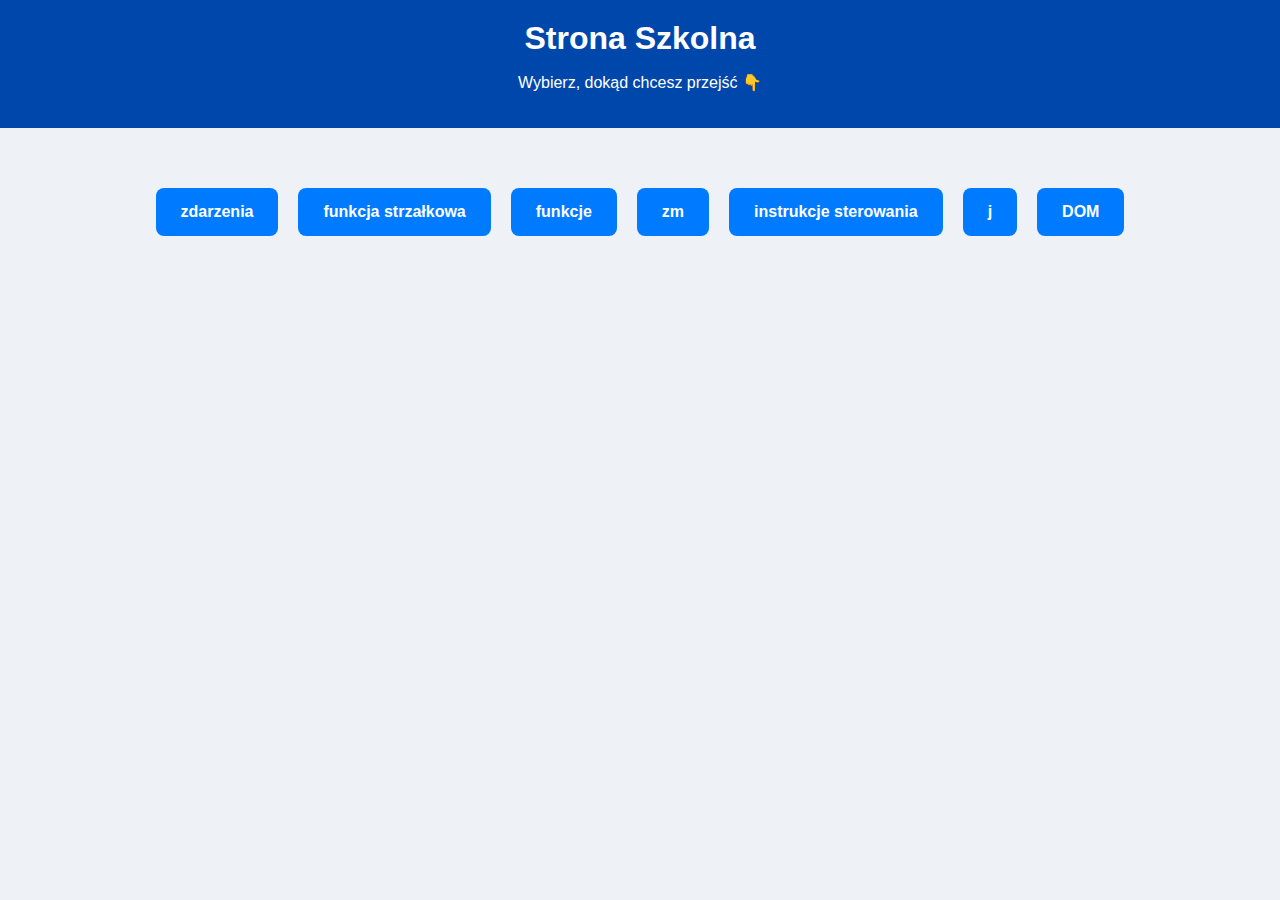
<file: index.html>
<!DOCTYPE html>
<html lang="pl">
<head>
  <meta charset="UTF-8">
  <meta name="viewport" content="width=device-width, initial-scale=1.0">
  <title>Strona Szkolna </title>
  <style>
    body {
      font-family: Arial, sans-serif;
      background: #eef2f7;
      color: #222;
      text-align: center;
      margin: 0;
      padding: 0;
    }
    header {
      background-color: #0047ab;
      color: white;
      padding: 20px 0;
    }
    h1 {
      margin: 0;
    }
    main {
      padding: 30px;
    }
    .linki {
      display: flex;
      flex-wrap: wrap;
      justify-content: center;
      gap: 20px;
      margin-top: 30px;
    }
    .linki a {
      display: inline-block;
      text-decoration: none;
      background-color: #007bff;
      color: white;
      padding: 15px 25px;
      border-radius: 8px;
      transition: 0.2s;
      font-weight: bold;
    }
    .linki a:hover {
      background-color: #0056b3;
    }
    footer {
      margin-top: 40px;
      padding: 10px;
      background: #0047ab;
      color: white;
      font-size: 14px;
    }
  </style>
</head>
<body>

  <header>
    <h1>Strona Szkolna</h1>
    <p>Wybierz, dokąd chcesz przejść 👇</p>
  </header>

  <main>
    <div class="linki">
      <a href="Zdarzenia.html">zdarzenia</a>
      <a href="funkcjastrzałkowa.html">funkcja strzałkowa</a>
      <a href="funkcjeee.html">funkcje</a>
      <a href="zm.html"> zm</a>
      <a href="inst-sterowania.html">instrukcje sterowania </a>
      <a href="js.html">j </a>
      <a href="dom.html">DOM</a>
</file>
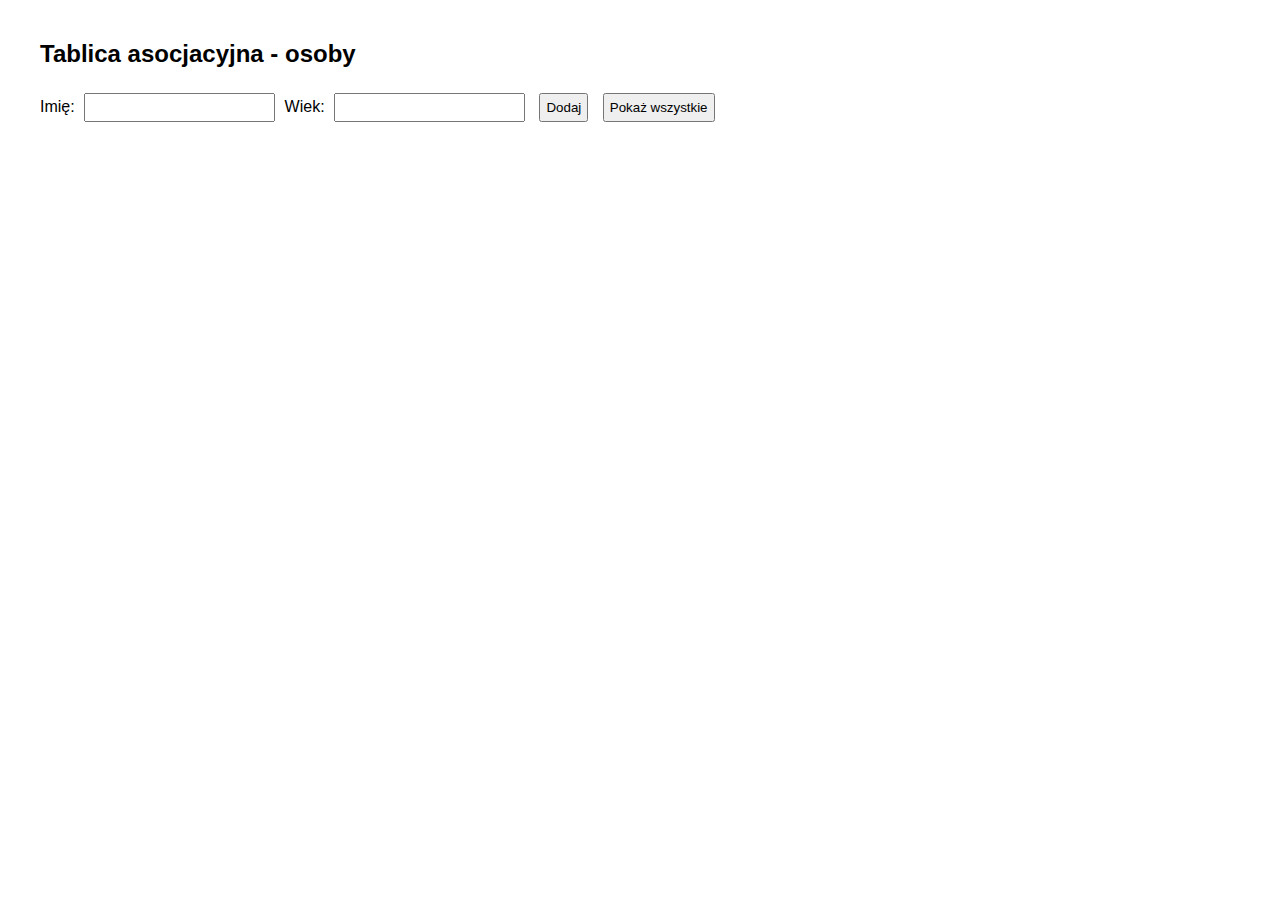
<file: asosjacja.html>
<!DOCTYPE html>
<html lang="pl">
<head>
<meta charset="UTF-8">
<title>Tablica asocjacyjna</title>
<style>
body{
    font-family: Arial;
    margin:40px;
}
input, button{
    margin:5px;
    padding:5px;
}
#wynik{
    margin-top:20px;
}
</style>
</head>
<body>

<h2>Tablica asocjacyjna - osoby</h2>

<label>Imię:</label>
<input type="text" id="imie">

<label>Wiek:</label>
<input type="number" id="wiek">

<button onclick="dodaj()">Dodaj</button>
<button onclick="pokaz()">Pokaż wszystkie</button>

<div id="wynik"></div>

<script>

// tablica asocjacyjna (obiekt)
let osoby = {};

function dodaj(){
    let imie = document.getElementById("imie").value;
    let wiek = document.getElementById("wiek").value;

    if(imie !== "" && wiek !== ""){
        osoby[imie] = wiek; // klucz = imię, wartość = wiek
        alert("Dodano osobę");
    }
}

function pokaz(){
    let tekst = "";

    for(let klucz in osoby){
        tekst += klucz + " ma " + osoby[klucz] + " lat<br>";
    }

    document.getElementById("wynik").innerHTML = tekst;
}

</script>

</body>
</html>
</file>
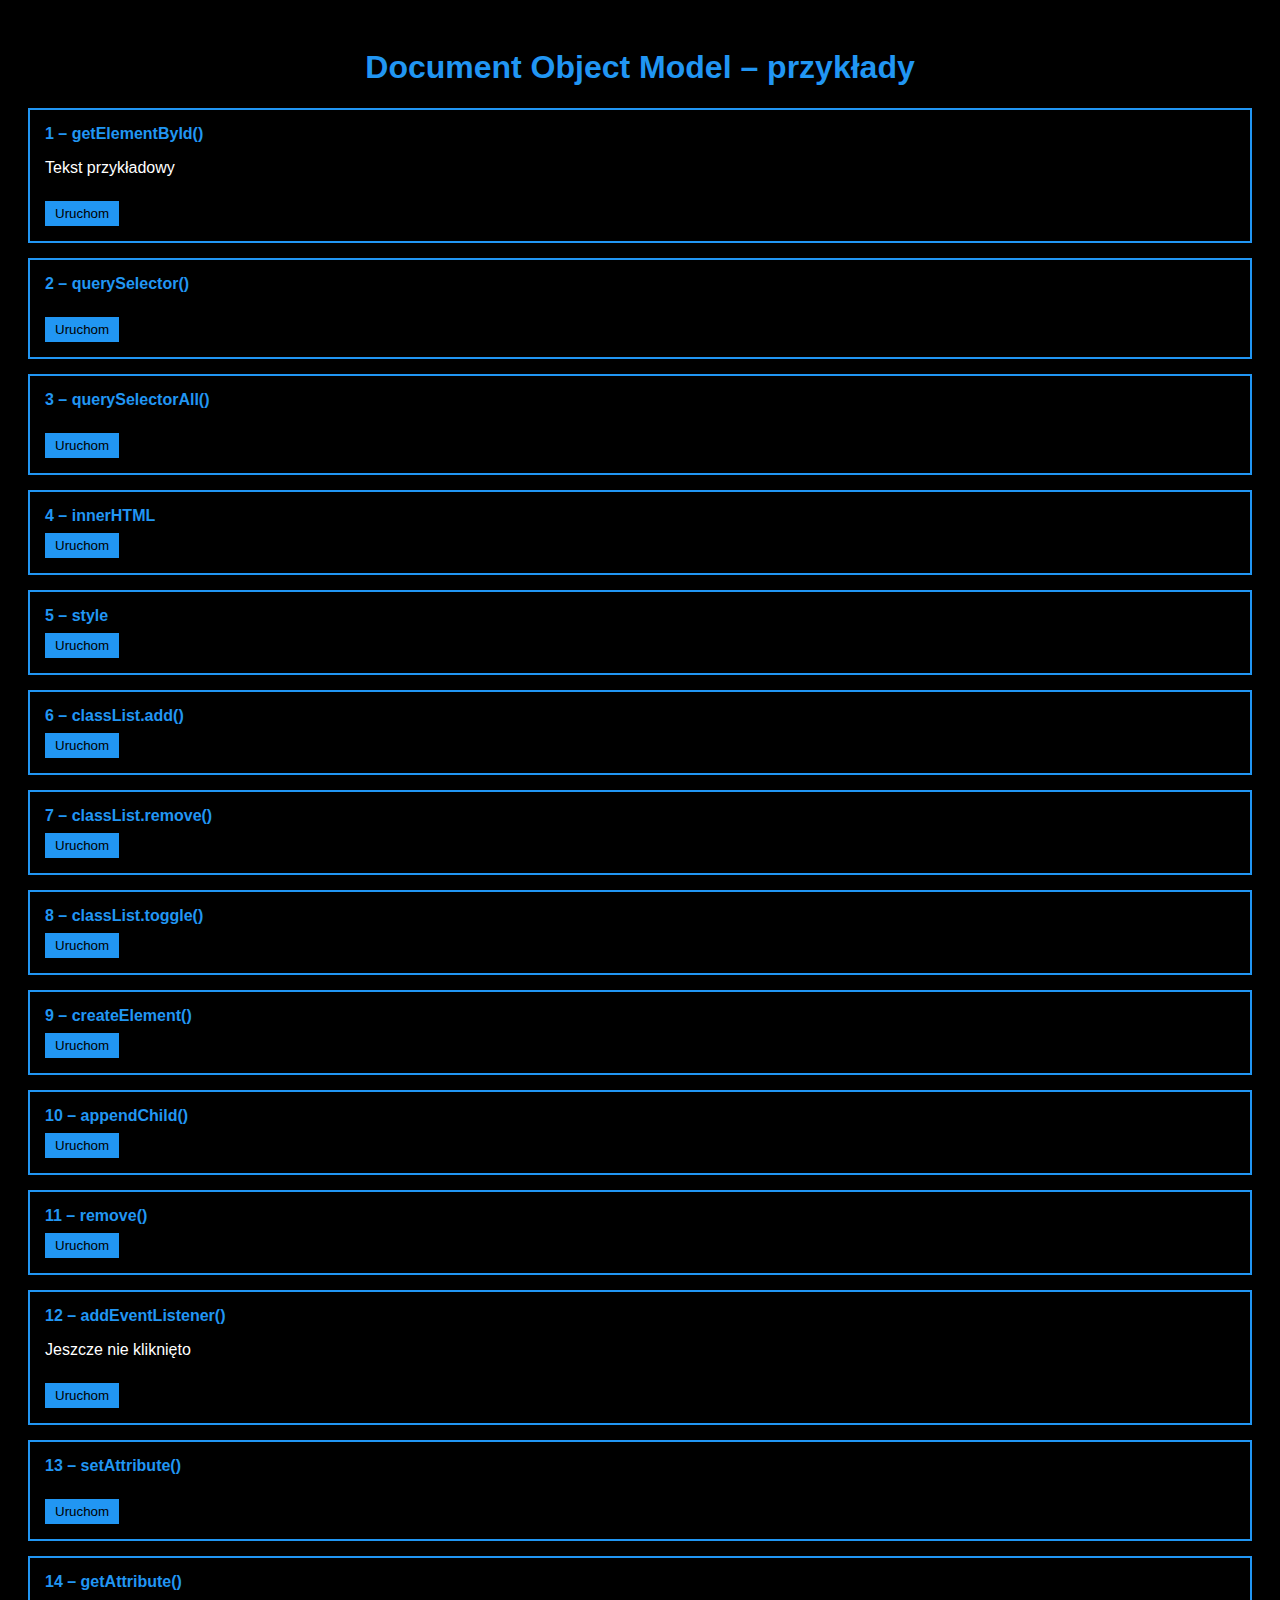
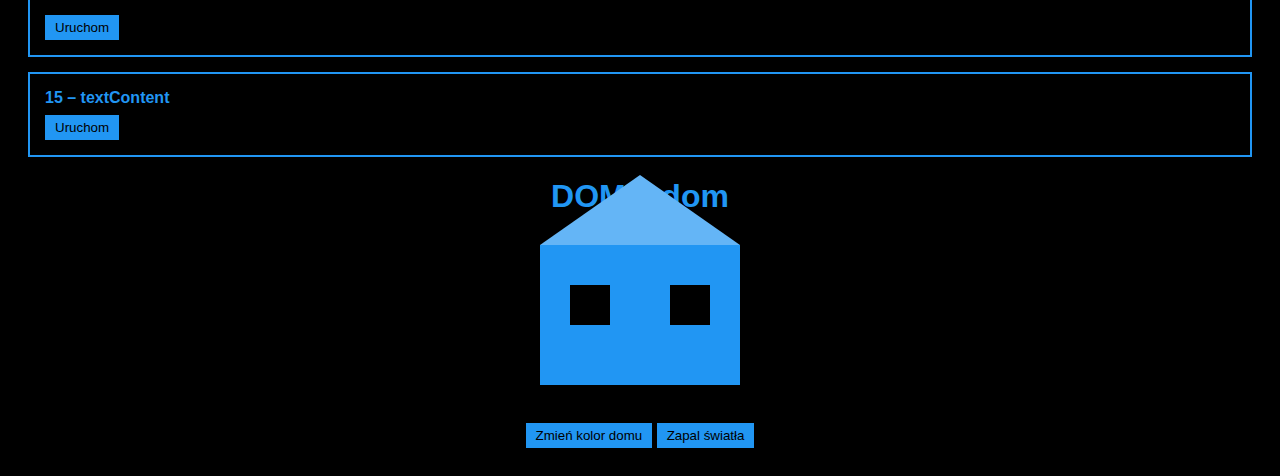
<file: dom.html>
<!DOCTYPE html>
<html lang="pl">
<head>
<meta charset="UTF-8">
<title>DOM – przykłady</title>

<style>
body {
    background-color: #000;
    color: #fff;
    font-family: Arial, sans-serif;
    padding: 20px;
}

h1 {
    color: #2196f3;
    text-align: center;
}

.example {
    border: 2px solid #2196f3;
    padding: 15px;
    margin-bottom: 15px;
}

.title {
    color: #2196f3;
    font-weight: bold;
}

button {
    background-color: #2196f3;
    color: #000;
    border: none;
    padding: 5px 10px;
    margin-top: 8px;
    cursor: pointer;
}

button:hover {
    background-color: #64b5f6;
}

.active {
    background: yellow;
    color: black;
}

/* DOM – dom */
.house {
    width: 200px;
    height: 140px;
    background: #2196f3;
    margin: 30px auto;
    position: relative;
}

.roof {
    width: 0;
    height: 0;
    border-left: 100px solid transparent;
    border-right: 100px solid transparent;
    border-bottom: 70px solid #64b5f6;
    position: absolute;
    top: -70px;
}

.window {
    width: 40px;
    height: 40px;
    background: black;
    position: absolute;
    top: 40px;
    left: 30px;
}

.window.right {
    left: 130px;
}
</style>
</head>

<body>

<h1>Document Object Model – przykłady</h1>

<div class="example">
<div class="title">1 – getElementById()</div>
<p id="ex1">Tekst przykładowy</p>
<button onclick="document.getElementById('ex1').innerText='Tekst zmieniony'">
Uruchom
</button>
</div>

<div class="example">
<div class="title">2 – querySelector()</div>
<p id="qsResult"></p>
<button onclick="
document.querySelector('body').style.background='#111';
qsResult.innerText='Zmieniono tło strony';
">
Uruchom
</button>
</div>

<div class="example">
<div class="title">3 – querySelectorAll()</div>
<p id="qsaResult"></p>
<button onclick="
let el=document.querySelectorAll('.example');
el.forEach(e=>e.style.background='#111');
qsaResult.innerText='Zmieniono '+el.length+' elementów';
">
Uruchom
</button>
</div>

<div class="example">
<div class="title">4 – innerHTML</div>
<button onclick="this.innerHTML='<b>Zmieniono HTML</b>'">
Uruchom
</button>
</div>

<div class="example">
<div class="title">5 – style</div>
<button onclick="this.style.color='yellow'">
Uruchom
</button>
</div>

<div class="example">
<div class="title">6 – classList.add()</div>
<button onclick="this.classList.add('active')">
Uruchom
</button>
</div>

<div class="example">
<div class="title">7 – classList.remove()</div>
<button onclick="this.classList.remove('active')">
Uruchom
</button>
</div>

<div class="example">
<div class="title">8 – classList.toggle()</div>
<button onclick="this.classList.toggle('active')">
Uruchom
</button>
</div>

<div class="example">
<div class="title">9 – createElement()</div>
<button onclick="
let p=document.createElement('p');
p.innerText='Nowy element dodany';
this.parentElement.appendChild(p);
">
Uruchom
</button>
</div>

<div class="example">
<div class="title">10 – appendChild()</div>
<button onclick="
let hr=document.createElement('hr');
document.body.appendChild(hr);
">
Uruchom
</button>
</div>

<div class="example">
<div class="title">11 – remove()</div>
<button onclick="this.parentElement.remove()">
Uruchom
</button>
</div>

<div class="example">
<div class="title">12 – addEventListener()</div>
<p id="result12">Jeszcze nie kliknięto</p>
<button id="btn12">Uruchom</button>
</div>

<div class="example">
<div class="title">13 – setAttribute()</div>
<p id="setAttr"></p>
<button onclick="
this.setAttribute('disabled','true');
setAttr.innerText='Przycisk został zablokowany';
">
Uruchom
</button>
</div>

<div class="example">
<div class="title">14 – getAttribute()</div>
<p id="attrResult"></p>
<button onclick="
attrResult.innerText='disabled = '+this.getAttribute('disabled');
">
Uruchom
</button>
</div>

<div class="example">
<div class="title">15 – textContent</div>
<button onclick="this.textContent='Gotowe'">
Uruchom
</button>
</div>

<h1>DOM – dom</h1>

<div class="house" id="house">
    <div class="roof"></div>
    <div class="window"></div>
    <div class="window right"></div>
</div>

<div style="text-align:center;">
<button onclick="house.style.background='orange'">
Zmień kolor domu
</button>

<button onclick="
document.querySelectorAll('.window')
.forEach(w=>w.style.background='yellow');
">
Zapal światła
</button>
</div>

<script>
document.getElementById("btn12").addEventListener("click", function(){
    document.getElementById("result12").textContent =
    "Kliknięto – addEventListener działa";
});
</script>

</body>
</html>
</file>
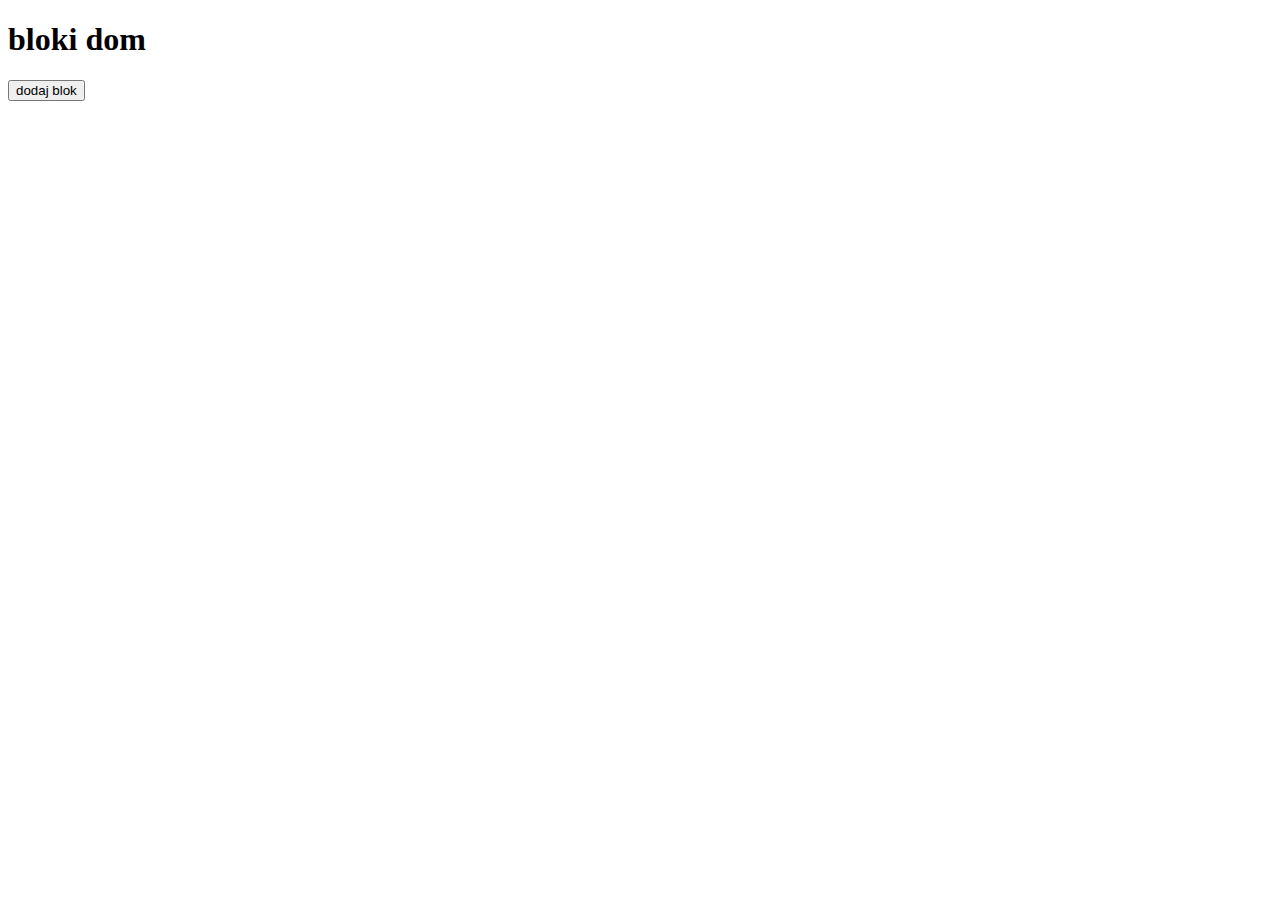
<file: dom2.html>
<!DOCTYPE html>
<html lang="pl">
<head>
    <meta charset="UTF-8">
    <meta name="viewport" content="width=device-width, initial-scale=1.0">
    <title>Document</title>
</head>
<body>
    <h1>bloki dom </h1>
    <button id="addBtn">dodaj blok</button>
    <div id="container"></div>
    <script>


const container = document.getElementById("container");
const addBtn = document.getElementById("addBtn");

let counter = 1;
let dragged = null;

// funkcja losowego koloru
function randomColor(){
  return `hsl(${Math.random()*360},70%,75%)`;
}

// przeciąganie
function addDragEvents(element){

  element.addEventListener("dragstart",()=>{
    dragged = element;
    element.style.opacity="0.5";
  });

  element.addEventListener("dragend",()=>{
    element.style.opacity="1";
  });

  element.addEventListener("dragover",(e)=>{
    e.preventDefault();
  });

  element.addEventListener("drop",(e)=>{
    e.preventDefault();

    if(dragged !== element){
      const boxes=[...container.children];

      const draggedIndex=boxes.indexOf(dragged);
      const targetIndex=boxes.indexOf(element);

      if(draggedIndex < targetIndex){
        element.after(dragged);
      }else{
        element.before(dragged);
      }
    }

  });

}

// tworzenie bloku
function createBox(text){

  const div=document.createElement("div");
  div.className="box";
  div.draggable=true;

  div.style.backgroundColor=randomColor();

  const span=document.createElement("span");
  span.textContent=text;

  const editBtn=document.createElement("button");
  editBtn.textContent="Edytuj";

  editBtn.onclick=()=>{
    const newText=prompt("Nowy tekst:",span.textContent);
    if(newText) span.textContent=newText;
  };

  const removeBtn=document.createElement("button");
  removeBtn.textContent="Usuń";

  removeBtn.onclick=()=>{
    div.remove();
  };

  div.append(span,editBtn,removeBtn);

  addDragEvents(div);

  return div;
}

// dodawanie bloków
addBtn.onclick=()=>{
  container.appendChild(createBox("Blok "+counter++));
};


    </script>
</body>
</html>
</file>
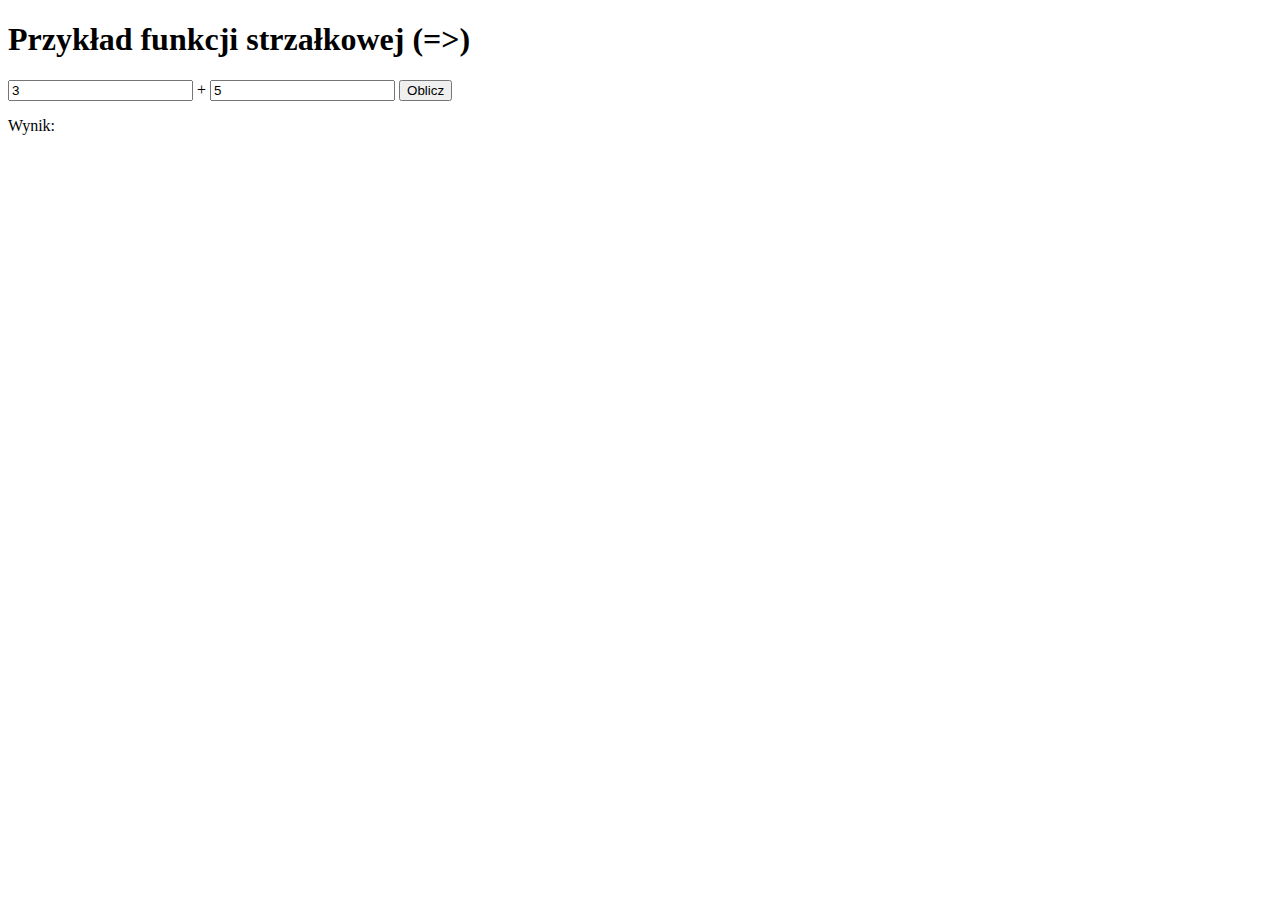
<file: funkcjastrzałkowa.html>
<!DOCTYPE html>
<html lang="pl">
<head>
  <meta charset="UTF-8">
  <title>Funkcja strzałkowa =></title>
</head>
<body>
  <h1>Przykład funkcji strzałkowej (=>)</h1>

  <input id="a" type="number" value="3"> +
  <input id="b" type="number" value="5">
  <button id="sumBtn">Oblicz</button>

  <p id="result">Wynik: </p>

  <script>
    // funkcja strzałkowa (arrow function)
    const dodaj = (x, y) => x + y;

    document.getElementById("sumBtn").addEventListener("click", () => {
      const a = Number(document.getElementById("a").value);
      const b = Number(document.getElementById("b").value);
      const wynik = dodaj(a, b);
      document.getElementById("result").textContent = "Wynik: " + wynik;
    });
  </script>
</body>
</html>
</file>
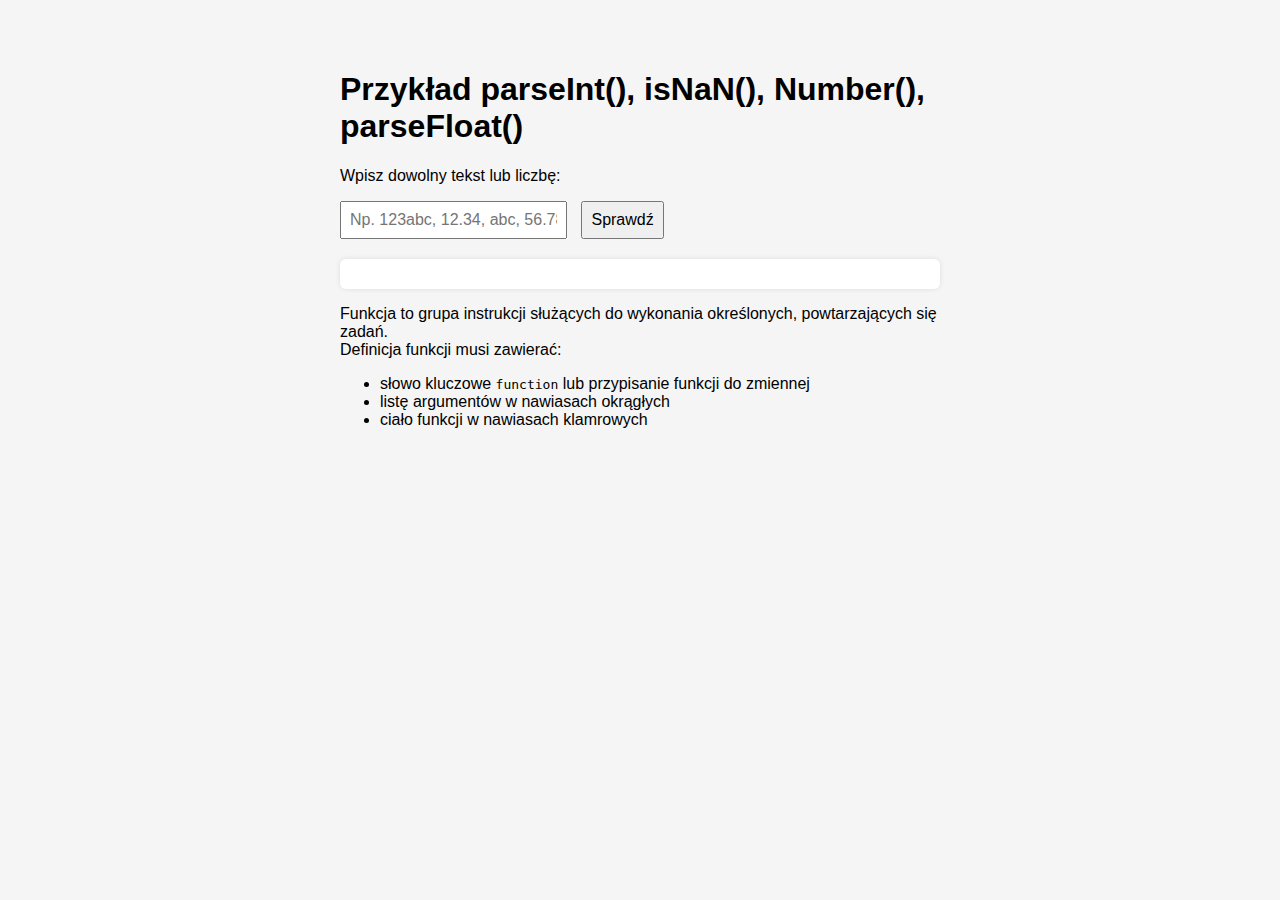
<file: funkcjeee.html>
<!DOCTYPE html>
<html lang="pl">
<head>
  <meta charset="UTF-8" />
  <title>Przykład parseInt, isNaN, Number, parseFloat</title>
  <style>
    body {
      font-family: Arial, sans-serif;
      max-width: 600px;
      margin: 30px auto;
      padding: 20px;
      background: #f5f5f5;
      border-radius: 8px;
    }
    input, button {
      padding: 8px;
      font-size: 16px;
      margin-right: 10px;
    }
    .result {
      margin-top: 20px;
      background: #fff;
      padding: 15px;
      border-radius: 6px;
      box-shadow: 0 0 5px rgba(0,0,0,0.1);
      white-space: pre-wrap;
    }
  </style>
</head>
<body>
  <h1>Przykład parseInt(), isNaN(), Number(), parseFloat()</h1>
  <p>Wpisz dowolny tekst lub liczbę:</p>
  <input type="text" id="inputValue" placeholder="Np. 123abc, 12.34, abc, 56.78xyz" />
  <button onclick="showResults()">Sprawdź</button>

  <div class="result" id="result"></div>

  <script>
    // ✅ Funkcja własna (deklaracja klasyczna)
    function printTextClassic(text) {
      console.log("Funkcja klasyczna: " + text);
    }

    // ✅ Funkcja własna (funkcja anonimowa przypisana do stałej)
    const printTextConst = function(text) {
      console.log("Funkcja jako const: " + text);
    };

    function showResults() {
      const val = document.getElementById('inputValue').value;

      // parseInt - konwertuje na liczbę całkowitą
      const parsedInt = parseInt(val);

      // parseFloat - liczba zmiennoprzecinkowa
      const parsedFloat = parseFloat(val);

      // Number - konwersja całej wartości
      const numberVal = Number(val);

      // isNaN - sprawdza czy wartość NIE jest liczbą
      const isValNaN = isNaN(val);
      const isParsedIntNaN = isNaN(parsedInt);
      const isParsedFloatNaN = isNaN(parsedFloat);
      const isNumberValNaN = isNaN(numberVal);

      // Przykład użycia funkcji wbudowanej
      const sqrtValue = Math.sqrt(parsedFloat);

      let output = `
Wartość wejściowa: "${val}"

parseInt(val): ${parsedInt} (isNaN? ${isParsedIntNaN})
parseFloat(val): ${parsedFloat} (isNaN? ${isParsedFloatNaN})
Number(val): ${numberVal} (isNaN? ${isNumberValNaN})

isNaN(val) = ${isValNaN}

Przykład funkcji wbudowanej: Math.sqrt(${parsedFloat}) = ${isNaN(sqrtValue) ? "Błąd (NaN)" : sqrtValue}
`;

      document.getElementById('result').textContent = output;

      // Wywołanie obu funkcji własnych
      printTextClassic("To jest funkcja klasyczna.");
      printTextConst("To jest funkcja przypisana do stałej.");
    }
  </script>

  <p>
    Funkcja to grupa instrukcji służących do wykonania określonych, powtarzających się zadań.<br>
    Definicja funkcji musi zawierać:
    <ul>
      <li>słowo kluczowe <code>function</code> lub przypisanie funkcji do zmiennej</li>
      <li>listę argumentów w nawiasach okrągłych</li>
      <li>ciało funkcji w nawiasach klamrowych</li>
    </ul>
  </p>
</body>
</html>
</file>
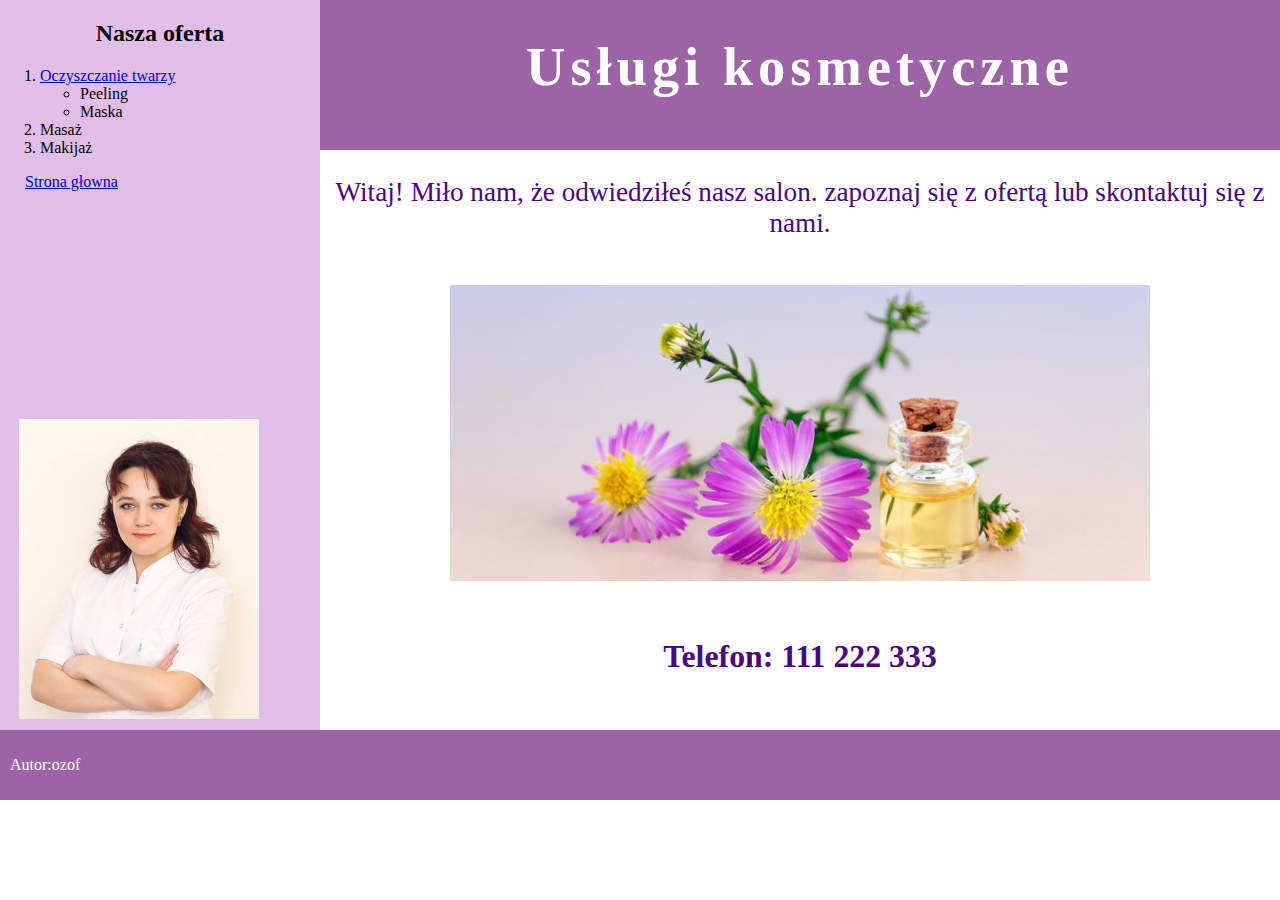
<file: indexegzamin.html>
<!DOCTYPE html>
<html lang="pl">

<head>
    <meta charset="UTF-8">
    <title>Salon kosmetyczny</title>
    <link rel="stylesheet" href="styl7.css">
    <script src="main.js"></script>
</head>

<body>
    <section id="lewy1">
        <h2>Nasza oferta</h2>
        <ol>
            <li><a href="twarz.html">Oczyszczanie twarzy</a>
                <ul>
                    <li>Peeling</li>
                    <li>Maska</li>
                </ul>
            </li>
            <li>Masaż</li>
            <li>Makijaż</li>
        </ol>
        <a id="do_glownej" href="index.html">Strona głowna</a>
    </section>
    <section id="prawy1">
        <h1>Usługi kosmetyczne</h1>
    </section>
    <section id="prawy2">
        <p>Witaj! Miło nam, że odwiedziłeś nasz salon. zapoznaj się z ofertą lub skontaktuj się z nami.</p>
        <img src="obraz2.jpg" alt="Zrelaksuj się">
        <h3>Telefon: 111 222 333</h3>
    </section>
    <section id="lewy2">
        <img src="obraz1.jpg" alt="Personel">
    </section>

    <section id="stopka">  
        <p>Autor:ozof </p>

    </section>
</body>

</html>
</file>
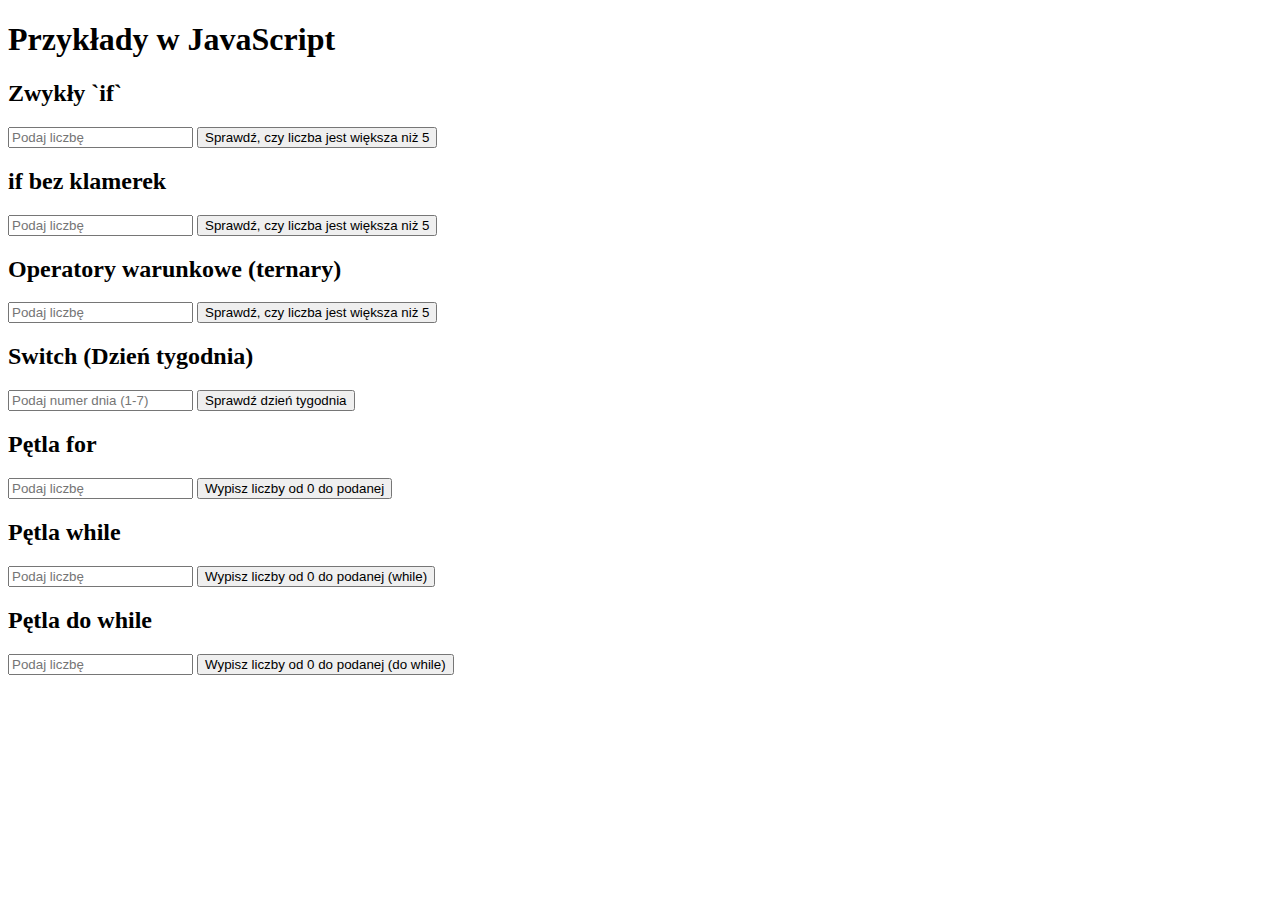
<file: inst-sterowania.html>
<!DOCTYPE html>
<html lang="pl">
<head>
    <link rel="stylesheet" href="stylek.css">
    <meta charset="UTF-8">
    <meta name="viewport" content="width=device-width, initial-scale=1.0">
    <title>Przykłady warunków i pętli w JavaScript</title>
    <script>
        // Zwykły if
        function zwyklyIf() {
            let x = parseInt(document.getElementById("inputIf").value);
            if (x > 5) {
                document.getElementById("wynikIf").innerHTML = "x jest większe niż 5";
            } else {
                document.getElementById("wynikIf").innerHTML = "x nie jest większe niż 5";
            }
        }

        // if bez {} (przykład z jednym blokiem kodu)
        function ifBezKlamer() {
            let x = parseInt(document.getElementById("inputIfBezKlamer").value);
            if (x > 5) document.getElementById("wynikIfBezKlamer").innerHTML = "x jest większe niż 5";
            else document.getElementById("wynikIfBezKlamer").innerHTML = "x nie jest większe niż 5";
        }

        // Operator warunkowy (ternary)
        function ternaryOperator() {
            let x = parseInt(document.getElementById("inputTernary").value);
            document.getElementById("wynikTernary").innerHTML = (x > 5) ? "x jest większe niż 5" : "x jest mniejsze lub równe 5";
        }

        // Switch
        function switchExample() {
            let day = parseInt(document.getElementById("inputSwitch").value);
            switch (day) {
                case 1:
                    document.getElementById("wynikSwitch").innerHTML = "Poniedziałek";
                    break;
                case 2:
                    document.getElementById("wynikSwitch").innerHTML = "Wtorek";
                    break;
                case 3:
                    document.getElementById("wynikSwitch").innerHTML = "Środa";
                    break;
                case 4:
                    document.getElementById("wynikSwitch").innerHTML = "Czwartek";
                    break;
                case 5:
                    document.getElementById("wynikSwitch").innerHTML = "Piątek";
                    break;
                case 6:
                    document.getElementById("wynikSwitch").innerHTML = "Sobota";
                    break;
                case 7:
                    document.getElementById("wynikSwitch").innerHTML = "Niedziela";
                    break;
                default:
                    document.getElementById("wynikSwitch").innerHTML = "Nieprawidłowy dzień";
            }
        }

        // Pętla for
        function forLoop() {
            let x = parseInt(document.getElementById("inputFor").value);
            let result = "";
            for (let i = 0; i < x; i++) {
                result += "Liczba: " + i + "<br>";
            }
            document.getElementById("wynikFor").innerHTML = result;
        }

        // Pętla while
        function whileLoop() {
            let x = parseInt(document.getElementById("inputWhile").value);
            let i = 0;
            let result = "";
            while (i < x) {
                result += "Liczba: " + i + "<br>";
                i++;
            }
            document.getElementById("wynikWhile").innerHTML = result;
        }

        // Pętla do while
        function doWhileLoop() {
            let x = parseInt(document.getElementById("inputDoWhile").value);
            let i = 0;
            let result = "";
            do {
                result += "Liczba: " + i + "<br>";
                i++;
            } while (i < x);
            document.getElementById("wynikDoWhile").innerHTML = result;
        }
    </script>
</head>
<body>
    <h1>Przykłady w JavaScript</h1>

    <h2>Zwykły `if`</h2>
    <input type="number" id="inputIf" placeholder="Podaj liczbę">
    <button onclick="zwyklyIf()">Sprawdź, czy liczba jest większa niż 5</button>
    <p id="wynikIf"></p>

    <h2>if bez klamerek</h2>
    <input type="number" id="inputIfBezKlamer" placeholder="Podaj liczbę">
    <button onclick="ifBezKlamer()">Sprawdź, czy liczba jest większa niż 5</button>
    <p id="wynikIfBezKlamer"></p>

    <h2>Operatory warunkowe (ternary)</h2>
    <input type="number" id="inputTernary" placeholder="Podaj liczbę">
    <button onclick="ternaryOperator()">Sprawdź, czy liczba jest większa niż 5</button>
    <p id="wynikTernary"></p>

    <h2>Switch (Dzień tygodnia)</h2>
    <input type="number" id="inputSwitch" placeholder="Podaj numer dnia (1-7)">
    <button onclick="switchExample()">Sprawdź dzień tygodnia</button>
    <p id="wynikSwitch"></p>

    <h2>Pętla for</h2>
    <input type="number" id="inputFor" placeholder="Podaj liczbę">
    <button onclick="forLoop()">Wypisz liczby od 0 do podanej</button>
    <p id="wynikFor"></p>

    <h2>Pętla while</h2>
    <input type="number" id="inputWhile" placeholder="Podaj liczbę">
    <button onclick="whileLoop()">Wypisz liczby od 0 do podanej (while)</button>
    <p id="wynikWhile"></p>

    <h2>Pętla do while</h2>
    <input type="number" id="inputDoWhile" placeholder="Podaj liczbę">
    <button onclick="doWhileLoop()">Wypisz liczby od 0 do podanej (do while)</button>
    <p id="wynikDoWhile"></p>
</body>
</html>
</file>
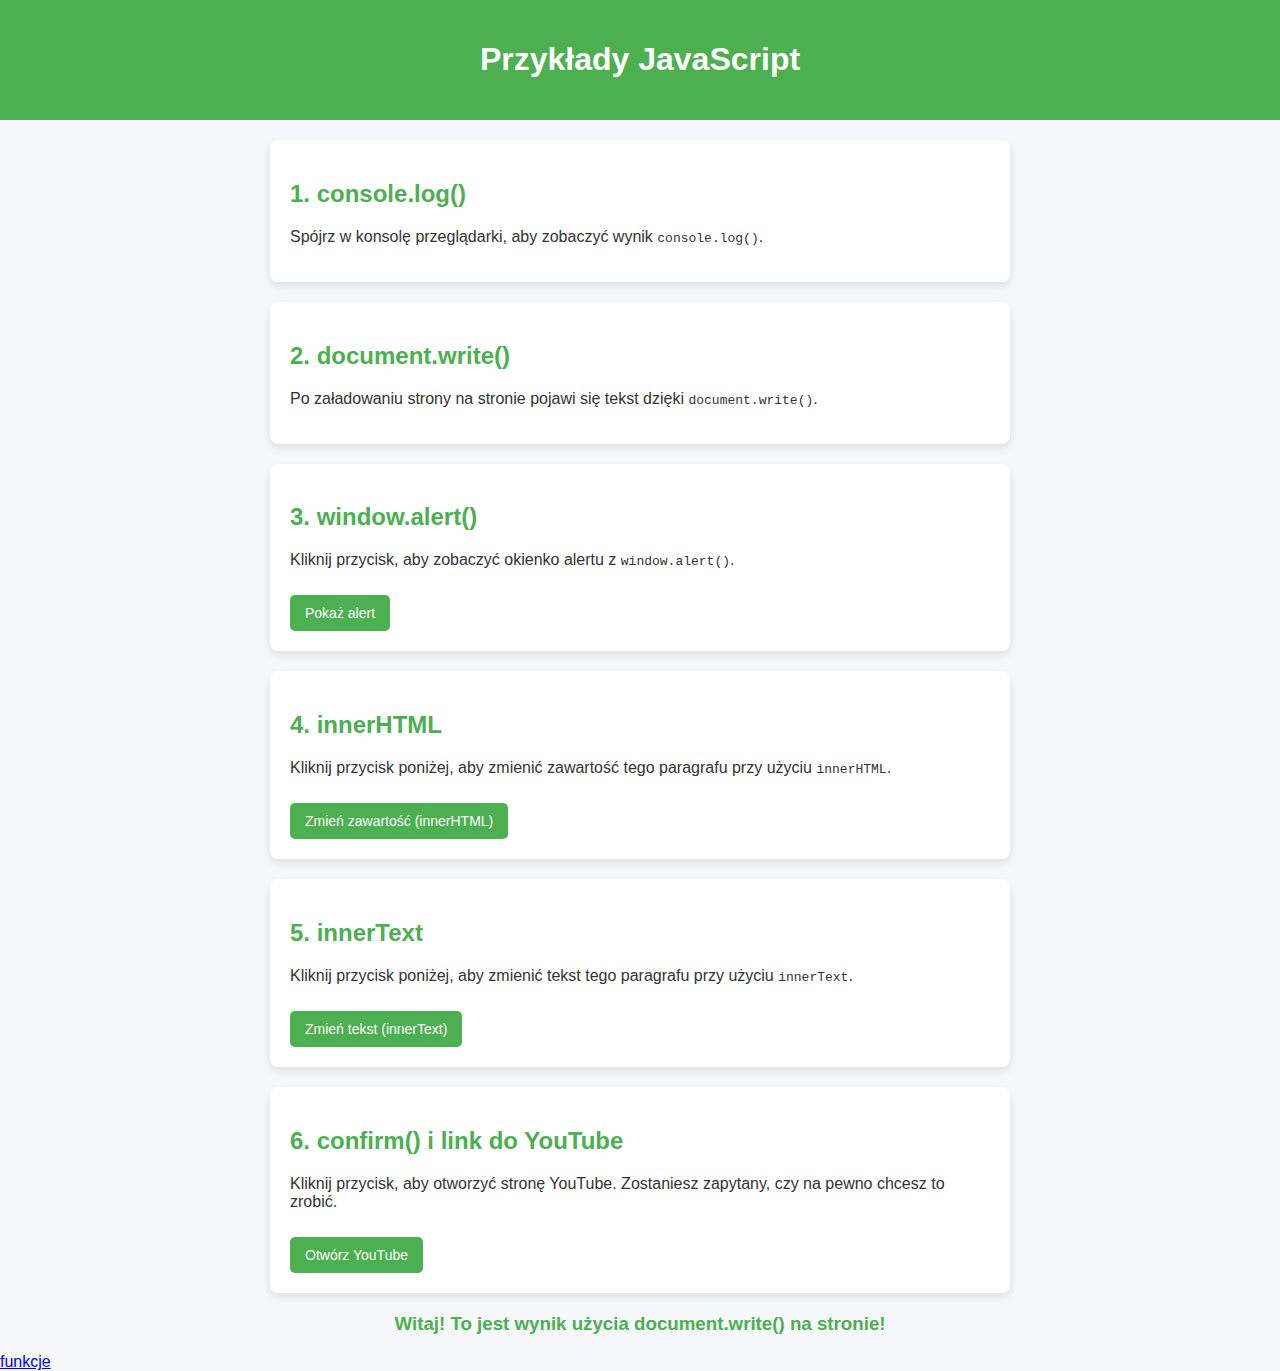
<file: js.html>
<!DOCTYPE html>
<html lang="pl">
<head>
    <meta charset="UTF-8">
    <meta name="viewport" content="width=device-width, initial-scale=1.0">
    <title>Przykłady JavaScript</title>
    <style>
        body {
            font-family: Arial, sans-serif;
            background: #f5f7fa;
            margin: 0;
            padding: 0;
            color: #333;
        }

        header {
            background-color: #4CAF50;
            color: white;
            padding: 20px;
            text-align: center;
        }

        section {
            background: white;
            margin: 20px auto;
            padding: 20px;
            border-radius: 8px;
            max-width: 700px;
            box-shadow: 0 4px 8px rgba(0,0,0,0.1);
        }

        h2 {
            color: #4CAF50;
        }

        button {
            background-color: #4CAF50;
            border: none;
            color: white;
            padding: 10px 15px;
            text-align: center;
            font-size: 14px;
            border-radius: 5px;
            cursor: pointer;
            margin-top: 10px;
        }

        button:hover {
            background-color: #45a049;
        }
    </style>
</head>
<body>
    <header>
        <h1>Przykłady JavaScript</h1>
    </header>
    
    <section>
        <h2>1. console.log()</h2>
        <p>Spójrz w konsolę przeglądarki, aby zobaczyć wynik <code>console.log()</code>.</p>
    </section>

    <section>
        <h2>2. document.write()</h2>
        <p>Po załadowaniu strony na stronie pojawi się tekst dzięki <code>document.write()</code>.</p>
    </section>

    <section>
        <h2>3. window.alert()</h2>
        <p>Kliknij przycisk, aby zobaczyć okienko alertu z <code>window.alert()</code>.</p>
        <button onclick="showAlert()">Pokaż alert</button>
    </section>

    <section>
        <h2>4. innerHTML</h2>
        <p id="innerHTMLExample">Kliknij przycisk poniżej, aby zmienić zawartość tego paragrafu przy użyciu <code>innerHTML</code>.</p>
        <button onclick="changeContentWithInnerHTML()">Zmień zawartość (innerHTML)</button>
    </section>

    <section>
        <h2>5. innerText</h2>
        <p id="innerTextExample">Kliknij przycisk poniżej, aby zmienić tekst tego paragrafu przy użyciu <code>innerText</code>.</p>
        <button onclick="changeContentWithInnerText()">Zmień tekst (innerText)</button>
    </section>

    <section>
        <h2>6. confirm() i link do YouTube</h2>
        <p>Kliknij przycisk, aby otworzyć stronę YouTube. Zostaniesz zapytany, czy na pewno chcesz to zrobić.</p>
        <button onclick="confirmAndOpenYouTube()">Otwórz YouTube</button>
    </section>

    <script>
        // 1. console.log()
        console.log("To jest przykład użycia console.log()!");

        // 2. document.write()
        document.write("<h3 style='text-align:center; color: #4CAF50;'>Witaj! To jest wynik użycia document.write() na stronie!</h3>");

        // 3. window.alert() przez przycisk
        function showAlert() {
            alert("To jest alert! Został wywołany po kliknięciu przycisku.");
        }

        // 4. innerHTML
        function changeContentWithInnerHTML() {
            const paragraph = document.getElementById("innerHTMLExample");
            paragraph.innerHTML = "Zawartość została zmieniona za pomocą <strong>innerHTML</strong>!";
        }

        // 5. innerText
        function changeContentWithInnerText() {
            const paragraph = document.getElementById("innerTextExample");
            paragraph.innerText = "Tekst został zmieniony za pomocą <strong>innerText</strong>!";
        }

        // 6. confirm() i przekierowanie do YouTube
        function confirmAndOpenYouTube() {
            const userConfirmed = confirm("Czy chcesz otworzyć stronę YouTube?");
            if (userConfirmed) {
                window.open("https://www.youtube.com", "_blank");
            } else {
                console.log("Użytkownik anulował otwarcie YouTube.");
            }
        }
    </script>
    <a href=funkcjeee.html>funkcje</a>
</body>
</html>
</file>
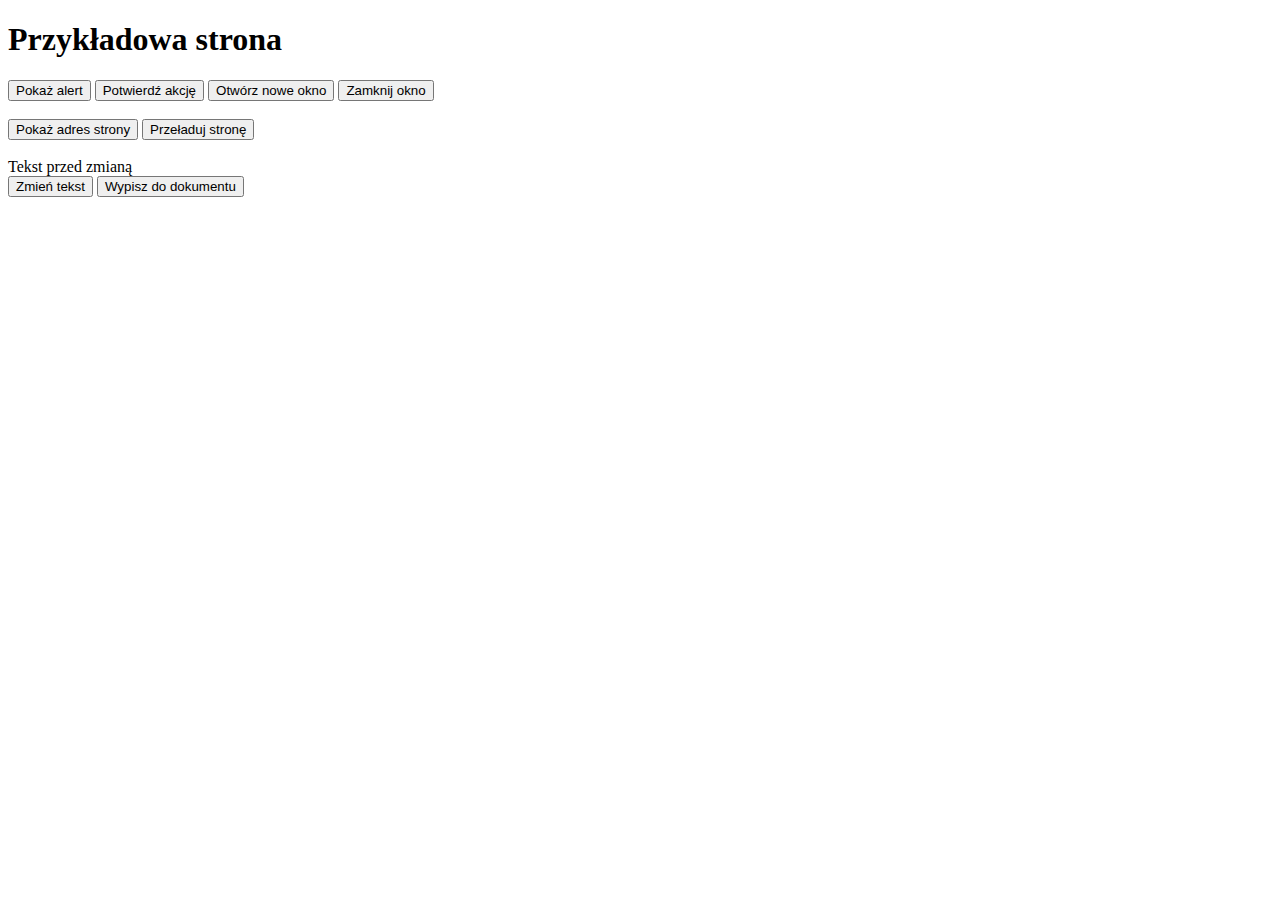
<file: obiekty.html>
<!DOCTYPE html>
<html lang="pl">
<head>
  <meta charset="UTF-8">
  <title>Przykład Window, Location, Document</title>
</head>
<body>
  <h1>Przykładowa strona</h1>
  <button onclick="showAlert()">Pokaż alert</button>
  <button onclick="askConfirm()">Potwierdź akcję</button>
  <button onclick="openWindow()">Otwórz nowe okno</button>
  <button onclick="closeWindow()">Zamknij okno</button>
  <br><br>
  <button onclick="showLocationHref()">Pokaż adres strony</button>
  <button onclick="reloadPage()">Przeładuj stronę</button>
  <br><br>
  <div id="tekst">Tekst przed zmianą</div>
  <button onclick="changeText()">Zmień tekst</button>
  <button onclick="writeToDocument()">Wypisz do dokumentu</button>

  <script>
    // ----- window -----
    function showAlert() {
      window.alert("To jest alert z window.alert()");
    }

    function askConfirm() {
      const result = window.confirm("Czy na pewno chcesz kontynuować?");
      if (result) {
        alert("Potwierdziłeś!");
      } else {
        alert("Anulowałeś!");
      }
    }

    let newWindow;
    function openWindow() {
      newWindow = window.open("https://example.com", "_blank", "width=400,height=300");
    }

    function closeWindow() {
      if (newWindow && !newWindow.closed) {
        newWindow.close();
      } else {
        alert("Okno nie jest otwarte lub już zostało zamknięte.");
      }
    }

    // ----- location -----
    function showLocationHref() {
      alert("Aktualny adres: " + window.location.href);
    }

    function reloadPage() {
      window.location.reload();
    }

    // ----- document -----
    function changeText() {
      document.getElementById("tekst").innerText = "Tekst został zmieniony przez document.getElementById()";
    }

    function writeToDocument() {
      document.write("<h2>Cały dokument został nadpisany przez document.write()</h2>");
    }
  </script>
</body>
</html>
</file>
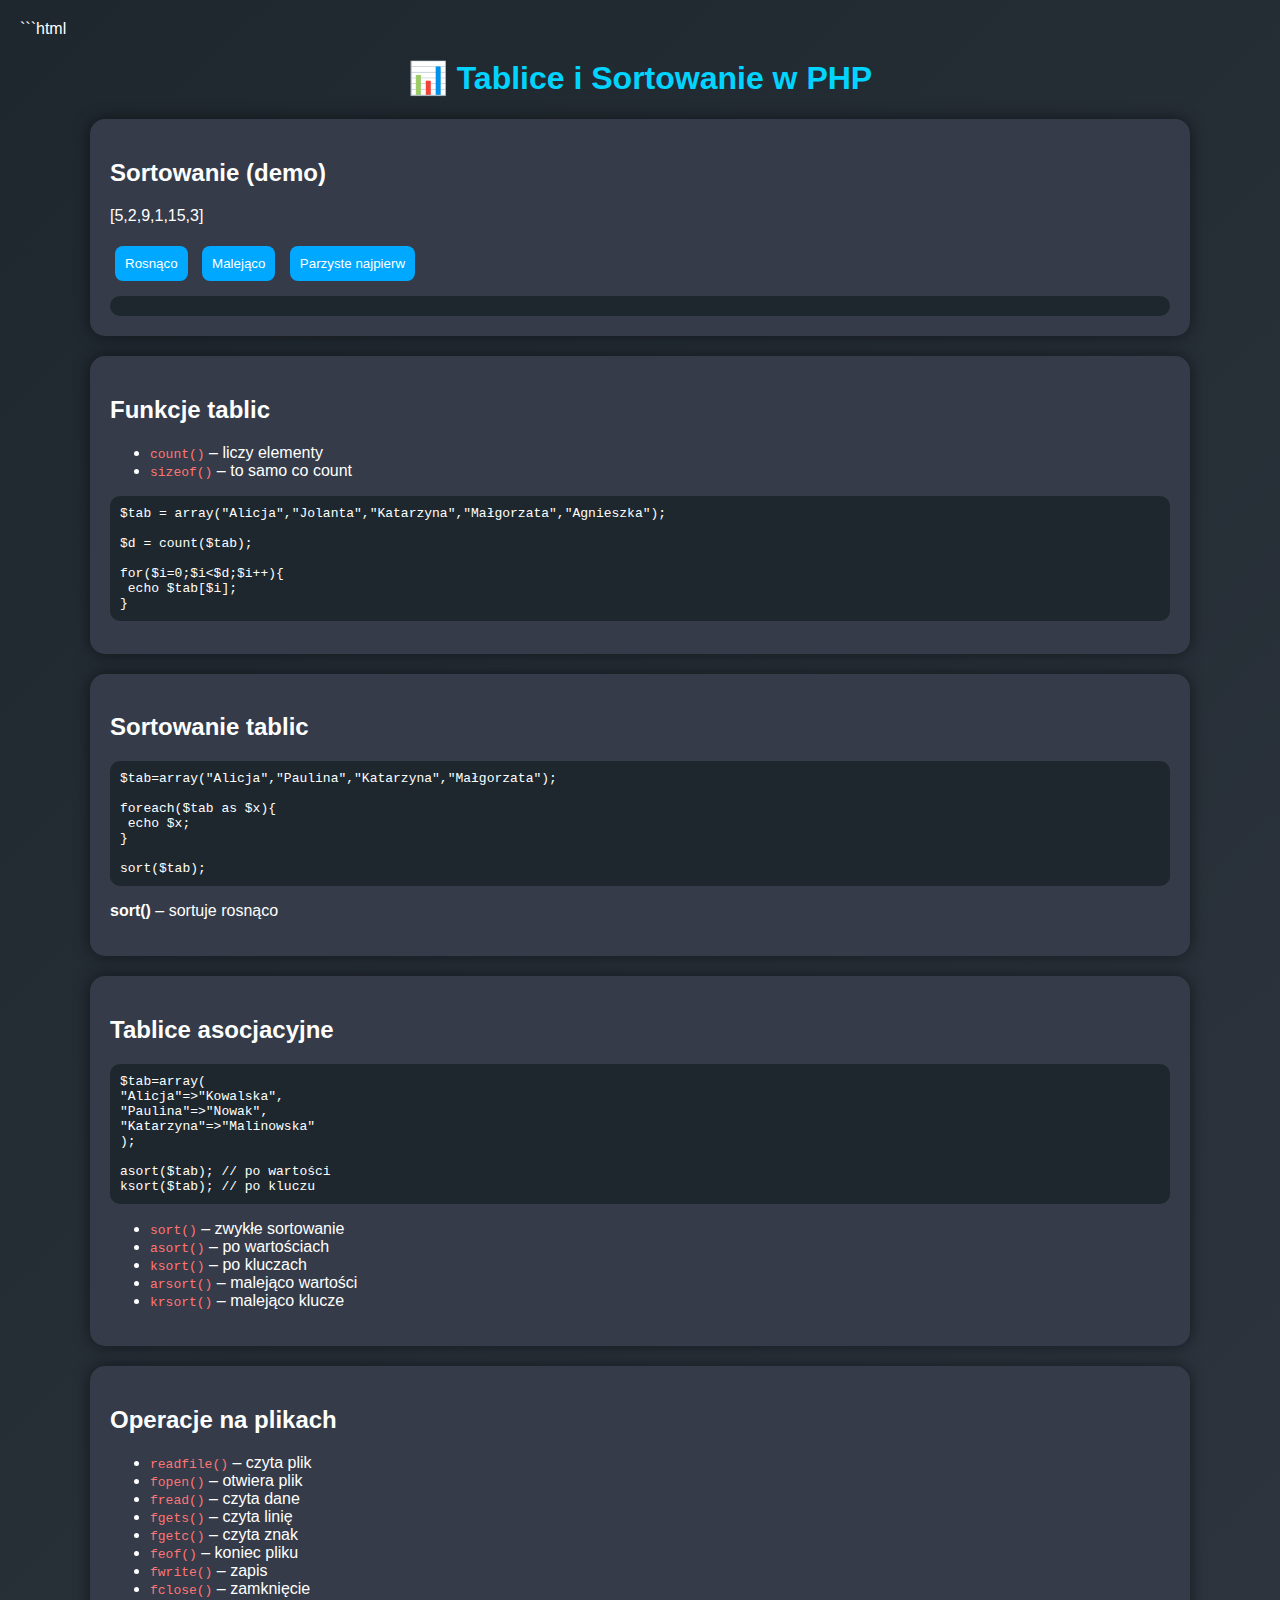
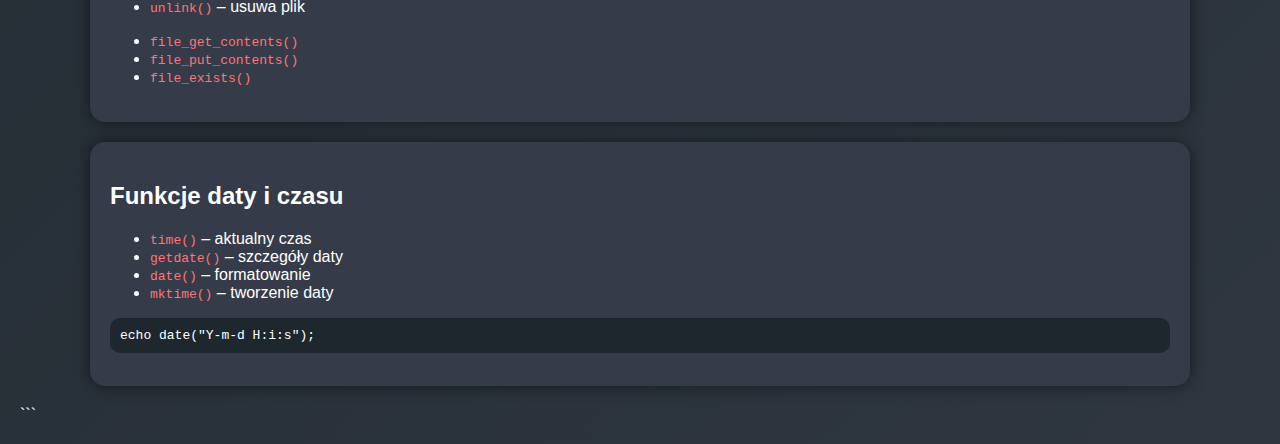
<file: tablice.html>
```html
<!DOCTYPE html>
<html lang="pl">
<head>
<meta charset="UTF-8">
<title>Tablice PHP i Sortowanie</title>

<style>
body {
    font-family: Arial;
    background: linear-gradient(135deg, #1e272e, #2f3640);
    color: white;
    margin: 0;
    padding: 20px;
}

h1 {
    text-align: center;
    color: #00d4ff;
}

.container {
    max-width: 1100px;
    margin: auto;
}

.card {
    background: #353b48;
    padding: 20px;
    border-radius: 15px;
    margin: 20px 0;
    box-shadow: 0 0 15px rgba(0,0,0,0.5);
}

code {
    color: #ff7675;
}

pre {
    background: #1e272e;
    padding: 10px;
    border-radius: 10px;
    overflow-x: auto;
}

button {
    padding: 10px;
    margin: 5px;
    border: none;
    border-radius: 8px;
    background: #00a8ff;
    color: white;
    cursor: pointer;
}

button:hover {
    background: #0097e6;
}

.output {
    background: #1e272e;
    padding: 10px;
    margin-top: 10px;
    border-radius: 10px;
}
</style>
</head>

<body>

<h1>📊 Tablice i Sortowanie w PHP</h1>

<div class="container">

<!-- SORTOWANIE JS -->
<div class="card">
<h2>Sortowanie (demo)</h2>
<p id="array">[5,2,9,1,15,3]</p>

<button onclick="sortAsc()">Rosnąco</button>
<button onclick="sortDesc()">Malejąco</button>
<button onclick="sortEven()">Parzyste najpierw</button>

<div class="output" id="out"></div>
</div>

<!-- COUNT -->
<div class="card">
<h2>Funkcje tablic</h2>

<ul>
<li><code>count()</code> – liczy elementy</li>
<li><code>sizeof()</code> – to samo co count</li>
</ul>

<pre>
$tab = array("Alicja","Jolanta","Katarzyna","Małgorzata","Agnieszka");

$d = count($tab);

for($i=0;$i<$d;$i++){
 echo $tab[$i];
}
</pre>
</div>

<!-- SORT -->
<div class="card">
<h2>Sortowanie tablic</h2>

<pre>
$tab=array("Alicja","Paulina","Katarzyna","Małgorzata");

foreach($tab as $x){
 echo $x;
}

sort($tab);
</pre>

<p><b>sort()</b> – sortuje rosnąco</p>
</div>

<!-- ASOCJACYJNE -->
<div class="card">
<h2>Tablice asocjacyjne</h2>

<pre>
$tab=array(
"Alicja"=>"Kowalska",
"Paulina"=>"Nowak",
"Katarzyna"=>"Malinowska"
);

asort($tab); // po wartości
ksort($tab); // po kluczu
</pre>

<ul>
<li><code>sort()</code> – zwykłe sortowanie</li>
<li><code>asort()</code> – po wartościach</li>
<li><code>ksort()</code> – po kluczach</li>
<li><code>arsort()</code> – malejąco wartości</li>
<li><code>krsort()</code> – malejąco klucze</li>
</ul>
</div>

<!-- PLIKI -->
<div class="card">
<h2>Operacje na plikach</h2>

<ul>
<li><code>readfile()</code> – czyta plik</li>
<li><code>fopen()</code> – otwiera plik</li>
<li><code>fread()</code> – czyta dane</li>
<li><code>fgets()</code> – czyta linię</li>
<li><code>fgetc()</code> – czyta znak</li>
<li><code>feof()</code> – koniec pliku</li>
<li><code>fwrite()</code> – zapis</li>
<li><code>fclose()</code> – zamknięcie</li>
<li><code>unlink()</code> – usuwa plik</li>
</ul>

<ul>
<li><code>file_get_contents()</code></li>
<li><code>file_put_contents()</code></li>
<li><code>file_exists()</code></li>
</ul>

</div>

<!-- DATA -->
<div class="card">
<h2>Funkcje daty i czasu</h2>

<ul>
<li><code>time()</code> – aktualny czas</li>
<li><code>getdate()</code> – szczegóły daty</li>
<li><code>date()</code> – formatowanie</li>
<li><code>mktime()</code> – tworzenie daty</li>
</ul>

<pre>
echo date("Y-m-d H:i:s");
</pre>

</div>

</div>

<script>
let arr=[5,2,9,1,15,3];

function update(){
 document.getElementById("out").innerText=JSON.stringify(arr);
}

function sortAsc(){
 arr.sort((a,b)=>a-b);
 update();
}

function sortDesc(){
 arr.sort((a,b)=>b-a);
 update();
}

function sortEven(){
 arr.sort((a,b)=>{
  if(a%2===0 && b%2!==0) return -1;
  if(a%2!==0 && b%2===0) return 1;
  return a-b;
 });
 update();
}
</script>

</body>
</html>
```
</file>
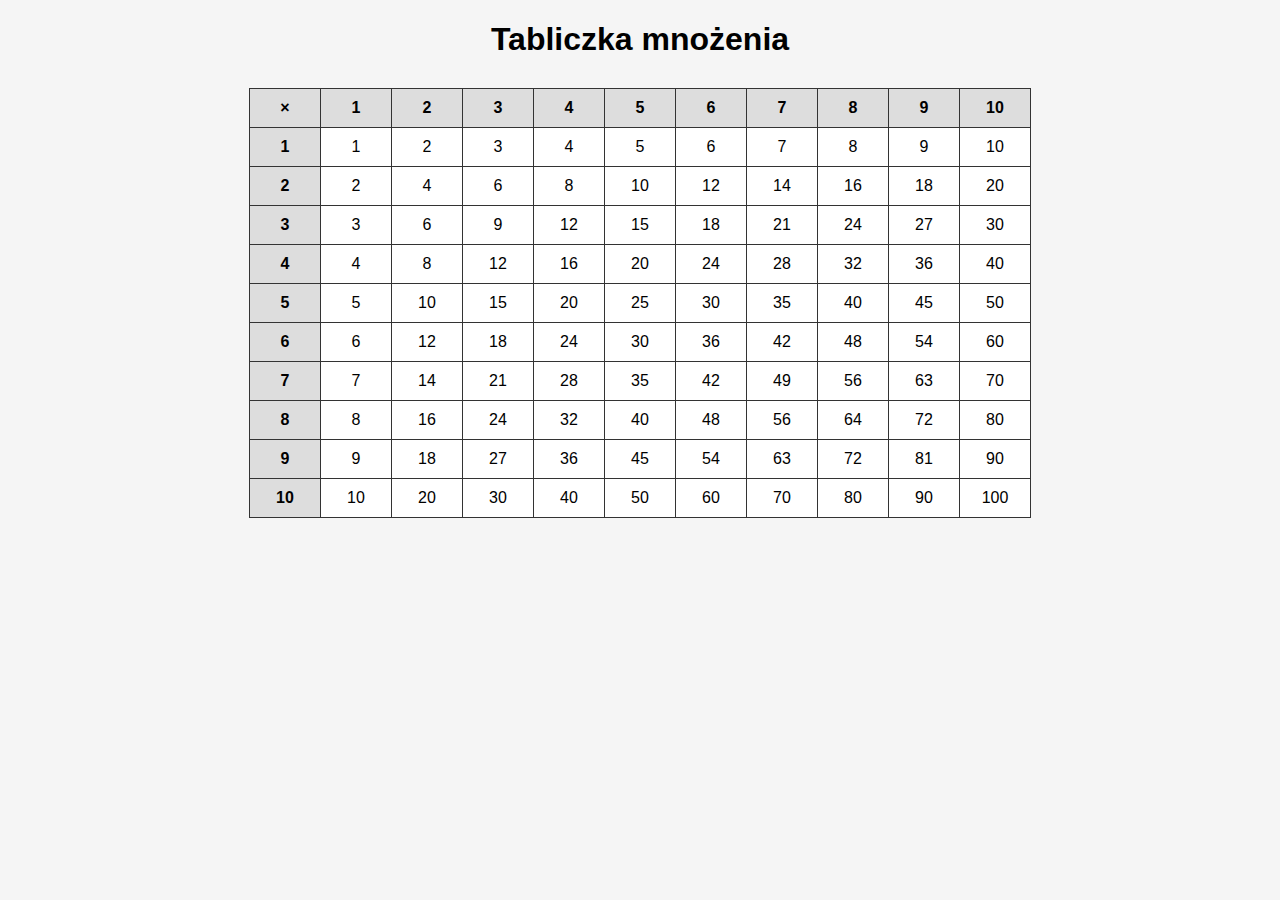
<file: tabliczka.html>
<!DOCTYPE html>
<html lang="pl">
<head>
<meta charset="UTF-8">
<title>Tabliczka mnożenia</title>

<style>
body {
    font-family: Arial, sans-serif;
    text-align: center;
    background: #f5f5f5;
}

table {
    border-collapse: collapse;
    margin: 30px auto;
}

td, th {
    border: 1px solid #333;
    padding: 10px;
    width: 50px;
}

th {
    background: #ddd;
}

td {
    background: white;
}
</style>
</head>

<body>

<h1>Tabliczka mnożenia</h1>

<table id="tabliczka"></table>

<script>
const table = document.getElementById("tabliczka");

for (let i = 0; i <= 10; i++) {
    const row = document.createElement("tr");

    for (let j = 0; j <= 10; j++) {
        const cell = document.createElement(i === 0 || j === 0 ? "th" : "td");

        if (i === 0 && j === 0) {
            cell.textContent = "×";
        } else if (i === 0) {
            cell.textContent = j;
        } else if (j === 0) {
            cell.textContent = i;
        } else {
            cell.textContent = i * j;
        }

        row.appendChild(cell);
    }

    table.appendChild(row);
}
</script>

</body>
</html>
</file>
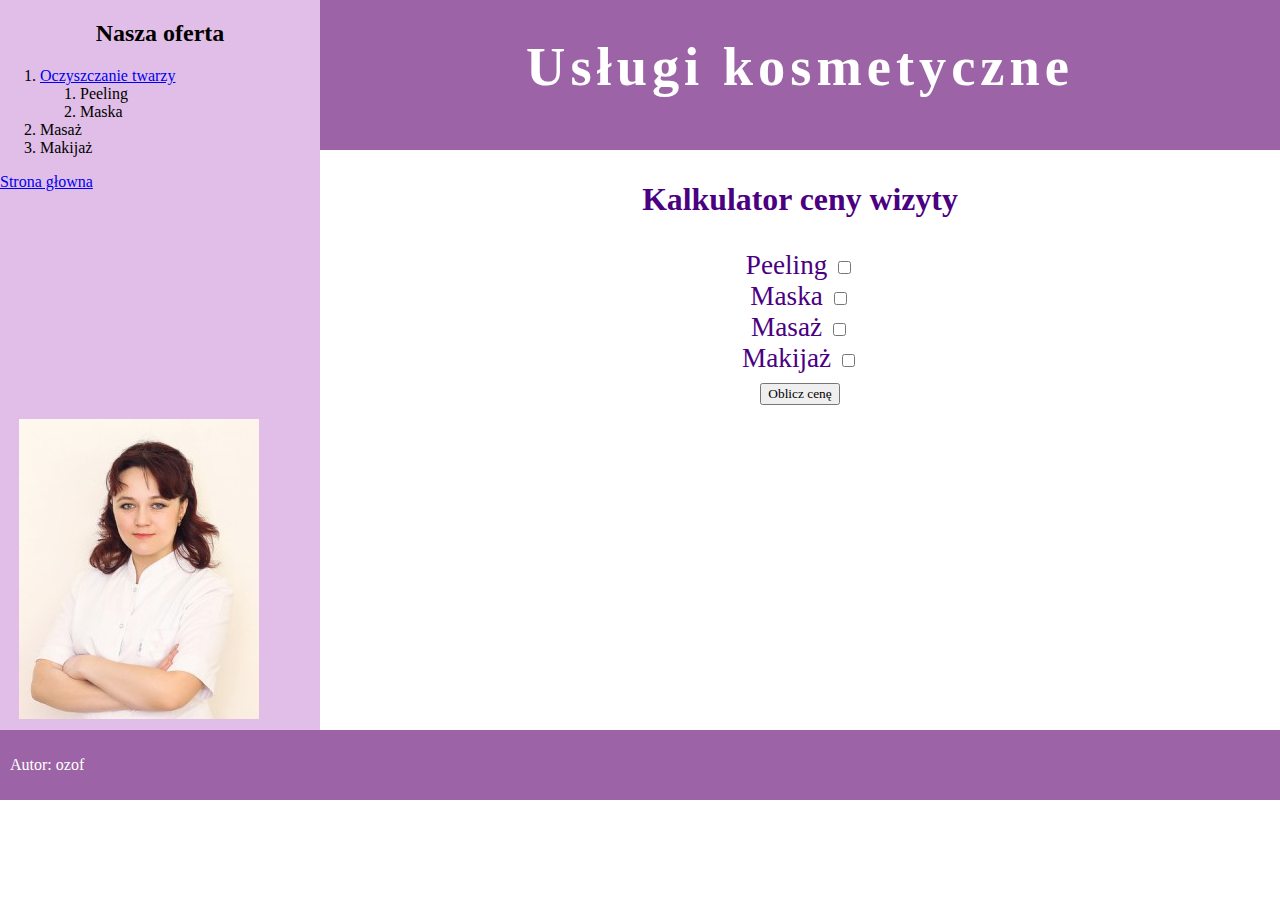
<file: twarz.html>
<!DOCTYPE html>
<html lang="pl">

<head>
    <meta charset="UTF-8">
    <title>Salon kosmetyczny</title>
    <link rel="stylesheet" href="styl7.css">
    <script src="main.js"></script>
</head>

<body>
    <section id="lewy1">
        <h2>Nasza oferta</h2>
        <ol>
            <li><a href="twarz.html">Oczyszczanie twarzy</a>
                <ol>
                    <li>Peeling</li>
                    <li>Maska</li>
                </ol>
            </li>
            <li>Masaż</li>
            <li>Makijaż</li>
        </ol>
        <a href="index.html">Strona głowna</a>
    </section>
    <section id="prawy1">
        <h1>Usługi kosmetyczne</h1>
    </section>
    <section id="prawy2">
        <h3>Kalkulator ceny wizyty</h3>
        <form>
            <label>Peeling
                <input type="checkbox" id="peeling"><br />
            </label>
            <label>Maska
                <input type="checkbox" id="maska"><br />
            </label>
            <label>Masaż
                <input type="checkbox" id="masaz"><br />
            </label>
            <label>Makijaż
                <input type="checkbox" id="makijaz"><br />
            </label>
            <button type="button" onclick="oblicz()">Oblicz cenę</button>
        </form>
        <p id="wynik"></p>
    </section>
    <section id="lewy2">
        <img src="obraz1.jpg" alt="Personel">
    </section>

    <section id="stopka">
        <p>Autor: ozof</p>
    </section>
</body>

</html>
</file>
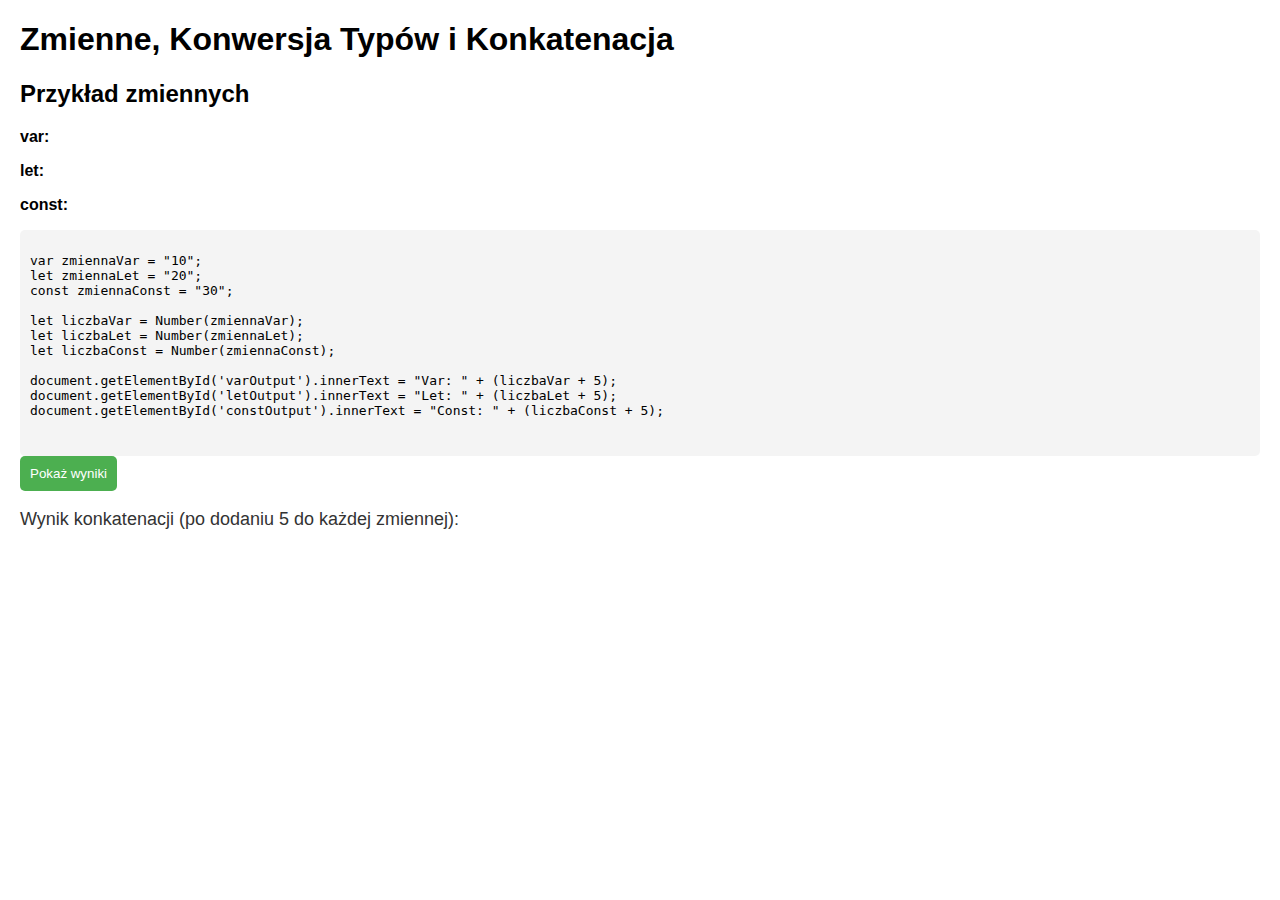
<file: zm.html>
<!DOCTYPE html>
<html lang="pl">
<head>
    <meta charset="UTF-8">
    <meta name="viewport" content="width=device-width, initial-scale=1.0">
    <title>Zmienne i Konwersja Typów</title>
    <style>
        body {
            font-family: Arial, sans-serif;
            margin: 20px;
        }

        .container {
            margin-top: 20px;
        }

        .output {
            margin-top: 10px;
            font-size: 18px;
            color: #333;
        }

        .code-block {
            background-color: #f4f4f4;
            padding: 10px;
            border-radius: 5px;
            font-family: monospace;
        }

        button {
            padding: 10px;
            background-color: #4CAF50;
            color: white;
            border: none;
            border-radius: 5px;
            cursor: pointer;
        }

        button:hover {
            background-color: #45a049;
        }
    </style>
</head>
<body>

    <h1>Zmienne, Konwersja Typów i Konkatenacja</h1>

    <div class="container">
        <h2>Przykład zmiennych</h2>
        <p><strong>var:</strong> <span id="varOutput"></span></p>
        <p><strong>let:</strong> <span id="letOutput"></span></p>
        <p><strong>const:</strong> <span id="constOutput"></span></p>

        <div class="code-block">
            <pre>
var zmiennaVar = "10";
let zmiennaLet = "20";
const zmiennaConst = "30";

let liczbaVar = Number(zmiennaVar);
let liczbaLet = Number(zmiennaLet);
let liczbaConst = Number(zmiennaConst);

document.getElementById('varOutput').innerText = "Var: " + (liczbaVar + 5);
document.getElementById('letOutput').innerText = "Let: " + (liczbaLet + 5);
document.getElementById('constOutput').innerText = "Const: " + (liczbaConst + 5);
            </pre>
        </div>

        <button onclick="showResults()">Pokaż wyniki</button>

        <div class="output">
            <p>Wynik konkatenacji (po dodaniu 5 do każdej zmiennej):</p>
            <p><strong id="varResult"></strong></p>
            <p><strong id="letResult"></strong></p>
            <p><strong id="constResult"></strong></p>
        </div>
    </div>

    <script>
        function showResults() {
            // Deklarowanie zmiennych
            var zmiennaVar = "0";
            let zmiennaLet = "80";
            const zmiennaConst = "120";

            // Konwersja ciągów na liczby
            let liczbaVar = Number(zmiennaVar);
            let liczbaLet = Number(zmiennaLet);
            let liczbaConst = Number(zmiennaConst);

            // Wyniki z konkatenacją
            document.getElementById('varResult').innerText = "Var: " + (liczbaVar + 5);
            document.getElementById('letResult').innerText = "Let: " + (liczbaLet + 5);
            document.getElementById('constResult').innerText = "Const: " + (liczbaConst + 5);
        }
    </script>

</body>
</html>
</file>
<file: styl7.css>
* {
    font-family: Cambria;
}

body {
    margin: 0;
}

#lewy1,
#lewy2 {
    background-color: #E1BEE7;
    width: 25%;
}

#lewy1 {
    height: 400px;
    float: left;
}

#lewy2 {
    height: 330px;
    float: left;
}

#prawy1,
#prawy2 {
    width: 75%;
    font-size: 170%;
    text-align: center;
}

#prawy1 {
    background-color: #9C64A6;
    color: white;
    height: 150px;
    letter-spacing: 5px;
    float: right;
}

#prawy2 {
    color: indigo;
    height: 580px;
    float: right;
}

#stopka {
    background-color: #9C64A6;
    color: white;
    padding: 10px;
    clear: both;
}

h2 {
    text-align: center;
}

ul {
    list-style-type: circle;
}

img {
    padding: 4px;
    margin: 15px;
}

img:hover {
    padding: 3px;
    border: 1px dashed indigo
}

#do_glownej {
    padding: 25px;
}
</file>
<file: stylek.css>

</file>
